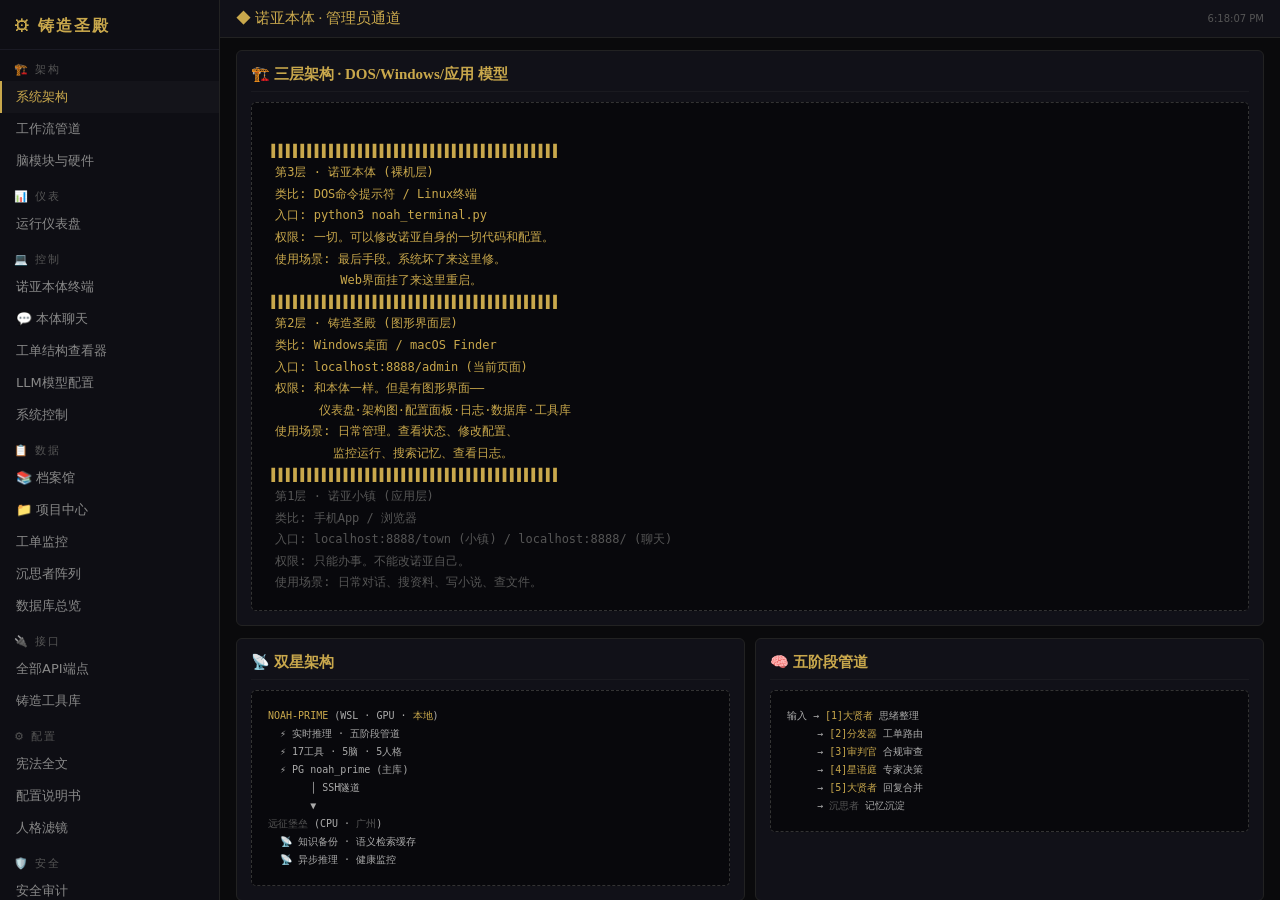
<file: 04-原铸诺亚-二代一型/源码/web/templates/admin.html>
<!DOCTYPE html>
<html lang="zh-CN">
<head>
<meta charset="UTF-8"><meta name="viewport" content="width=device-width,initial-scale=1.0">
<title>NOAH-PRIME · 铸造圣殿</title>
<style>
*{margin:0;padding:0;box-sizing:border-box}
body{background:#0a0a0c;color:#c8c8c8;font-family:'Segoe UI',system-ui,sans-serif;height:100vh;display:flex;font-size:16px}
#nav{width:220px;min-width:220px;background:#0e0e14;border-right:1px solid #222;display:flex;flex-direction:column;overflow-y:auto}
#nav h2{font-family:Georgia,serif;color:#c9a84c;font-size:16px;padding:16px 14px 12px;letter-spacing:2px;border-bottom:1px solid #1a1a24}
.ns{color:#555;font-size:11px;text-transform:uppercase;letter-spacing:2px;padding:12px 14px 4px}
.ni{color:#888;text-decoration:none;padding:7px 14px;font-size:13px;border-left:2px solid transparent;cursor:pointer;display:block;transition:.12s}
.ni:hover,.ni.on{color:#c9a84c;border-left-color:#c9a84c;background:#14141a}
#main{flex:1;display:flex;flex-direction:column;overflow:hidden}
#top{background:#111118;border-bottom:1px solid #222;padding:8px 16px;display:flex;justify-content:space-between;align-items:center;font-size:13px;min-height:38px}
#top .bdg{color:#c9a84c;font-family:Georgia,serif;font-size:15px}
#content{flex:1;overflow-y:auto;padding:12px 16px}
.pn{background:#111118;border:1px solid #222;border-radius:6px;padding:14px;margin-bottom:12px}
.pn h3{color:#c9a84c;font-family:Georgia,serif;font-size:15px;border-bottom:1px solid #1a1a20;padding-bottom:7px;margin-bottom:10px;display:flex;justify-content:space-between;align-items:center}
.pn h3 .rf{font-size:11px;color:#8a7330;cursor:pointer;font-family:'Segoe UI'}
.g2{display:grid;grid-template-columns:1fr 1fr;gap:10px}
.g3{display:grid;grid-template-columns:1fr 1fr 1fr;gap:8px}
.g4{display:grid;grid-template-columns:1fr 1fr 1fr 1fr;gap:8px}
.st{text-align:center;padding:14px 8px;background:#0e0e14;border-radius:4px}
.st .v{font-size:22px;color:#c9a84c;font-family:monospace}
.st .l{font-size:11px;color:#555;margin-top:4px}
table{width:100%;border-collapse:collapse;font-size:12px}
th{text-align:left;color:#8a7330;padding:6px 8px;border-bottom:1px solid #222;font-family:Georgia,serif;font-size:12px}
td{padding:5px 8px;border-bottom:1px solid #0e0e14}
tr:hover{background:#14141a}
input,textarea,select{background:#08080c;border:1px solid #222;color:#bbb;padding:8px 10px;border-radius:4px;font-size:13px;width:100%;font-family:monospace}
input:focus,textarea:focus{border-color:#c9a84c;outline:none}
textarea{resize:vertical;min-height:140px}
button{background:linear-gradient(180deg,#1e1e2a,#111118);border:1px solid #8a7330;color:#c9a84c;padding:8px 16px;border-radius:4px;cursor:pointer;font-family:Georgia,serif;font-size:12px}
button:hover{border-color:#c9a84c}
button.dng{border-color:#a33;color:#a33}
.tag{display:inline-block;padding:2px 6px;border-radius:3px;font-size:10px;margin:1px}
.tg{background:#1a2a1a;color:#4a4}.tr{background:#2a1a1a;color:#a44}.ty{background:#2a2a1a;color:#aa4}.tb{background:#1a1a2a;color:#44a}
.al{padding:8px 12px;border-radius:4px;font-size:11px;margin:4px 0}
.ag{background:#1a2a1a;border:1px solid #2a4a2a;color:#4a4}
.ar{background:#2a1a1a;border:1px solid #4a2a2a;color:#a44}
.ay{background:#2a2a1a;border:1px solid #4a4a2a;color:#aa4}
.arch-box{background:#08080c;border:1px dashed #333;border-radius:5px;padding:16px;font-family:monospace;font-size:12px;line-height:1.8;white-space:pre;color:#aaa}
.arch-box .hl{color:#c9a84c}
.arch-box .dim{color:#555}
.doc-line{display:flex;padding:5px 0;border-bottom:1px solid #0e0e14;font-size:12px}
.doc-line .dk{width:200px;color:#c9a84c;font-family:monospace;flex-shrink:0;font-size:11px}
.doc-line .dc{color:#888;font-size:10px;margin-left:8px}
::-webkit-scrollbar{width:5px}
::-webkit-scrollbar-track{background:#08080c}
::-webkit-scrollbar-thumb{background:#222;border-radius:3px}
</style>
</head>
<body>

<div id="nav">
  <h2>⚙ 铸造圣殿</h2>
  <div class="ns">🏗️ 架构</div>
  <a class="ni on" onclick="go('arch')">系统架构</a>
  <a class="ni" onclick="go('workflow')">工作流管道</a>
  <a class="ni" onclick="go('brain')">脑模块与硬件</a>
  <div class="ns">📊 仪表</div>
  <a class="ni" onclick="go('dashboard')">运行仪表盘</a>
  <div class="ns">💻 控制</div>
  <a class="ni" onclick="go('terminal')">诺亚本体终端</a>
  <a class="ni" onclick="go('chat')">💬 本体聊天</a>
  <a class="ni" onclick="go('ticketview')">工单结构查看器</a>
  <a class="ni" onclick="go('llmconfig')">LLM模型配置</a>
  <a class="ni" onclick="go('system')">系统控制</a>
  <div class="ns">📋 数据</div>
  <a class="ni" onclick="go('archive')">📚 档案馆</a>
  <a class="ni" onclick="go('projects')">📁 项目中心</a>
  <a class="ni" onclick="go('tickets')">工单监控</a>
  <a class="ni" onclick="go('memory')">沉思者阵列</a>
  <a class="ni" onclick="go('database')">数据库总览</a>
  <div class="ns">🔌 接口</div>
  <a class="ni" onclick="go('api')">全部API端点</a>
  <a class="ni" onclick="go('tools')">铸造工具库</a>
  <div class="ns">⚙ 配置</div>
  <a class="ni" onclick="go('config')">宪法全文</a>
  <a class="ni" onclick="go('configdoc')">配置说明书</a>
  <a class="ni" onclick="go('persona')">人格滤镜</a>
  <div class="ns">🛡️ 安全</div>
  <a class="ni" onclick="go('security')">安全审计</a>
  <a class="ni" onclick="go('logs')">API日志</a>
  <a class="ni" onclick="go('health')">健康报告</a>
  <a class="ni" onclick="go('settings')">⚙ 设置</a>
  <a href="/api/admin/logout" style="color:#a33;margin-top:auto;padding:10px 14px;font-size:12px;text-decoration:none;display:block">退出圣殿</a>
</div>

<div id="main">
  <div id="top"><span class="bdg">◆ 诺亚本体 · 管理员通道</span><span style="color:#555;font-size:10px" id="clk"></span></div>
  <div id="content"><div class="al ag">加载中...</div></div>
</div>

<script>
let cp=null;
function go(p){cp=p;document.querySelectorAll('.ni').forEach(a=>a.classList.remove('on'));event.target.classList.add('on');load(p)}
async function load(p){
  const c=document.getElementById('content');c.innerHTML='<div class="al ag">加载中...</div>';
  try{
    switch(p){
      case 'arch': arch();break;case 'workflow': workflow();break;case 'brain': brain();break;
       case 'dashboard': await dash();break;case 'terminal': term();break;
       case 'ticketview': ticketview();break;case 'llmconfig': llmconfig();break;
       case 'tickets': await tickets();break;case 'memory': await memory();break;
      case 'api': api();break;case 'tools': await tools();break;
      case 'config': await config();break;case 'configdoc': configdoc();break;
      case 'persona': persona();break;case 'database': await database();break;
      case 'security': security();break;case 'logs': await logs();break;
      case 'system': system();break;case 'health': await health();break;case 'chat': chatPanel();break;case 'settings': settings();break;
    }
  }catch(e){c.innerHTML='<div class="al ar">加载失败: '+e.message+'</div>'}
}

function arch(){
  document.getElementById('content').innerHTML=`
<div class="pn"><h3>🏗️ 三层架构 · DOS/Windows/应用 模型</h3>
<div class="arch-box">
<span class="hl">▐▐▐▐▐▐▐▐▐▐▐▐▐▐▐▐▐▐▐▐▐▐▐▐▐▐▐▐▐▐▐▐▐▐▐▐▐▐▐▐</span>
<span class="hl"> 第3层 · 诺亚本体 (裸机层)</span>
<span class="hl"> 类比: DOS命令提示符 / Linux终端</span>
<span class="hl"> 入口: python3 noah_terminal.py</span>
<span class="hl"> 权限: 一切。可以修改诺亚自身的一切代码和配置。</span>
<span class="hl"> 使用场景: 最后手段。系统坏了来这里修。</span>
<span class="hl">          Web界面挂了来这里重启。</span>
<span class="hl">▐▐▐▐▐▐▐▐▐▐▐▐▐▐▐▐▐▐▐▐▐▐▐▐▐▐▐▐▐▐▐▐▐▐▐▐▐▐▐▐</span>
<span class="hl"> 第2层 · 铸造圣殿 (图形界面层)</span>
<span class="hl"> 类比: Windows桌面 / macOS Finder</span>
<span class="hl"> 入口: localhost:8888/admin (当前页面)</span>
<span class="hl"> 权限: 和本体一样。但是有图形界面——</span>
<span class="hl">       仪表盘·架构图·配置面板·日志·数据库·工具库</span>
<span class="hl"> 使用场景: 日常管理。查看状态、修改配置、</span>
<span class="hl">         监控运行、搜索记忆、查看日志。</span>
<span class="hl">▐▐▐▐▐▐▐▐▐▐▐▐▐▐▐▐▐▐▐▐▐▐▐▐▐▐▐▐▐▐▐▐▐▐▐▐▐▐▐▐</span>
<span class="dim"> 第1层 · 诺亚小镇 (应用层)</span>
<span class="dim"> 类比: 手机App / 浏览器</span>
<span class="dim"> 入口: localhost:8888/town (小镇) / localhost:8888/ (聊天)</span>
<span class="dim"> 权限: 只能办事。不能改诺亚自己。</span>
<span class="dim"> 使用场景: 日常对话、搜资料、写小说、查文件。</span>
</div></div>
<div class="g2">
  <div class="pn"><h3>📡 双星架构</h3>
    <div class="arch-box" style="font-size:10px"><span class="hl">NOAH-PRIME</span> (WSL · GPU · <span class="hl">本地</span>)
  ⚡ 实时推理 · 五阶段管道
  ⚡ 17工具 · 5脑 · 5人格
  ⚡ PG noah_prime (主库)
       │ SSH隧道
       ▼
<span class="dim">远征堡垒</span> (CPU · <span class="dim">广州</span>)
  📡 知识备份 · 语义检索缓存
  📡 异步推理 · 健康监控</div></div>
  <div class="pn"><h3>🧠 五阶段管道</h3>
    <div class="arch-box" style="font-size:10px">输入 → <span class="hl">[1]大贤者</span> 思绪整理
     → <span class="hl">[2]分发器</span> 工单路由
     → <span class="hl">[3]审判官</span> 合规审查
     → <span class="hl">[4]星语庭</span> 专家决策
     → <span class="hl">[5]大贤者</span> 回复合并
     → <span class="dim">沉思者</span> 记忆沉淀</div></div>
</div>`;
}

function workflow(){
  document.getElementById('content').innerHTML=`
<div class="pn"><h3>⚙ 五阶段工单闭环 · 全数据流</h3>
<div class="arch-box" style="font-size:11px">
用户输入 (自然语言)
  │
  ├─ <span class="hl">[1] 大贤者 · 思绪整理器 (qwen3:4b)</span>
  │   输入: 原始文本  →  输出: 意图碎片 + 保护标记
  │   温度: 0.3  │  超时: 30s  │  降级: 规则拆解
  │
  ├─ <span class="hl">[2] 分发器 · 工单路由</span>
  │   碎片→标准Ticket  →  查task_type_matrix决定路由
  │   emotional→豆包  │  code→DeepSeek  │  其他→DeepSeek
  │   ⚡ 4B建议权: 可建议路由但不能覆盖硬性规则
  │
  ├─ <span class="hl">[3] 审判官 · 合规审查 (qwen2.5:0.5b)</span>
  │   格式完整性 · 安全红线 · 敏感信息
  │   放行 / 打回 / 拦截  │  不通过→回流确认
  │
  ├─ <span class="hl">[4] 星语庭/国教圣堂 · 专家决策</span>
  │   DeepSeek(远程) / 豆包(远程)  │  ⚡ 多ticket并行
  │   预算检查 → 80%提醒 · 95%限流
  │   二次审查 → 审判官复查输出
  │
  ├─ <span class="hl">[5] 大贤者 · 回复合并</span>
  │   多通道→合并自然语言  │  自动人格切换
  │   话题漂移检测(每5轮)  │  用户反馈捕获
  │
  └─ <span class="dim">记忆沉淀 → PG向量库 + lightweight.db</span>
     API日志 → api_call_logs  │  评分 → score_records
</div></div>
<div class="pn"><h3>🔄 自动化闭环 (6项)</h3>
<div class="g3">${[
  ['SSMP维护','每24h/空闲30m','碎片整理·热度衰减·日志归档'],
  ['预算预警','每次API调用','80%提醒·95%限流'],
  ['话题漂移','每5轮对话','相似度<0.4→主动提示'],
  ['用户反馈','每轮对话后','自动捕获肯定/否定→打分'],
  ['中断恢复','每次启动','扫描未完成→提示恢复'],
  ['决策门闸','不可逆操作','拦截→确认工单→审计记录'],
].map(s=>`<div class="st"><div class="v" style="font-size:14px">${s[0]}</div><div class="l">${s[1]}</div><div class="l" style="color:#555">${s[2]}</div></div>`).join('')}</div></div>`;
}

function brain(){
  document.getElementById('content').innerHTML=`
<div class="pn"><h3>🧠 脑模块运行状态</h3>
<table><tr><th>模块</th><th>模型</th><th>角色</th><th>状态</th><th>位置</th></tr>
<tr><td style="color:#c9a84c">大贤者</td><td>qwen3:4b-instruct</td><td>首席分析师·思绪整理·回复合并</td><td><span class="tag tg">◆ 本地</span></td><td>Ollama</td></tr>
<tr><td style="color:#c9a84c">审判官</td><td>qwen2.5:0.5b</td><td>合规审查·安全检查</td><td><span class="tag tg">◆ 本地</span></td><td>Ollama</td></tr>
<tr><td style="color:#c9a84c">沉思者</td><td>qwen3-embedding:0.6b</td><td>文本→向量·1024维</td><td><span class="tag tg">◆ 本地</span></td><td>Ollama</td></tr>
<tr><td style="color:#c9a84c">星语庭</td><td>deepseek-v4-flash</td><td>线上大脑·复杂推理</td><td><span class="tag tb">☁ 云端</span></td><td>api.deepseek.com</td></tr>
<tr><td style="color:#c9a84c">圣像师</td><td>doubao-seed-2-0-lite</td><td>情感通道·视觉处理</td><td><span class="tag tb">☁ 云端</span></td><td>火山引擎</td></tr>
</table></div>
<div class="pn"><h3>💻 API密钥配置</h3>
<table><tr><th>密钥</th><th>类型</th><th>状态</th><th>指针</th></tr>
<tr><td>DeepSeek Flash</td><td><span class="tag tg">配置类·自动加载</span></td><td><span class="tag tg">◆ 在线</span></td><td style="font-size:10px;color:#555">办公室保险柜/DEEPSEEK/</td></tr>
<tr><td>DeepSeek Pro</td><td><span class="tag tg">配置类·自动加载</span></td><td><span class="tag tg">◆ 在线</span></td><td style="font-size:10px;color:#555">同上</td></tr>
<tr><td>豆包 API</td><td><span class="tag ty">调用类·用时取</span></td><td><span class="tag tg">◆ 在线</span></td><td style="font-size:10px;color:#555">办公室保险柜/火山大模型/</td></tr>
<tr><td>QQ Bot</td><td><span class="tag ty">调用类·用时取</span></td><td><span class="tag tg">◆ 在线</span></td><td style="font-size:10px;color:#555">办公室保险柜/腾讯云/QQ机器人/</td></tr>
<tr><td>GitHub</td><td><span class="tag ty">调用类·用时取</span></td><td><span class="tag tg">◆ 在线</span></td><td style="font-size:10px;color:#555">办公室保险柜/GITHUB/</td></tr>
</table></div>
<div class="pn"><h3>📊 硬件资源</h3>
<div class="g3">${[
  ['GPU','RTX 5070','8GB VRAM'],
  ['RAM','15GB','WSL2'],
  ['Ollama','3个模型','3.5GB'],
].map(s=>`<div class="st"><div class="v" style="font-size:14px">${s[0]}</div><div class="l">${s[1]}</div><div class="l" style="color:#555">${s[2]}</div></div>`).join('')}</div></div>`;
}

async function dash(){
  const c=document.getElementById('content');
  let stats={tokens:0,calls:0},mem={total_entries:0},tools={total_tools:0};
  try{stats=await(await fetch('/api/public/stats')).json()}catch(e){}
  try{mem=await(await fetch('/api/public/memory')).json()}catch(e){}
  try{tools=await(await fetch('/api/public/tools')).json()}catch(e){}
  c.innerHTML=`<div class="g4">${[['Token',(stats.tokens||0).toLocaleString(),'今日'],['调用',stats.calls||0,'次'],['记忆',mem.total_entries||0,'条'],['工具',tools.total_tools||'—','个']].map(s=>`<div class="st"><div class="v">${s[1]}</div><div class="l">${s[0]} · ${s[2]}</div></div>`).join('')}</div>
<div class="g2"><div class="pn"><h3>🛡️ 自检</h3>${['管道 ◆','模型 3个','PG 12表'].map(x=>`<div class="al ag">✅ ${x} 正常</div>`).join('')}</div><div class="pn"><h3>📊 API</h3><div class="al ag">${stats.cost_estimate||'正常'}</div></div></div>`;
}

function term(){
  document.getElementById('content').innerHTML=`
<div class="pn"><h3>💻 诺亚本体终端 <span style="font-size:10px;color:#555">TLL · 类终端语言界面</span></h3>
<div class="al ay" style="font-size:13px">⚠ 完整权限。输入 <span style="color:#c9a84c">/</span> 查看可用命令。所有命令三层通用（本体·管理台·小镇）。</div>
<div style="display:flex;gap:6px;margin:8px 0;font-size:10px;color:#555;flex-wrap:wrap" id="tbar">
  <span>模型: <b style="color:#c9a84c">deepseek-v4-flash</b></span>
  <span>|</span><span>Token: <b style="color:#c9a84c" id="ttok">0</b></span>
  <span>|</span><span>会话: <b id="tcost" style="color:#888">¥0</b></span>
  <span>|</span><span>状态: <b id="tstate" style="color:#4a4">◆ 就绪</b></span>
  <span style="margin-left:auto;cursor:pointer;color:#a33;display:none" id="tstop" onclick="tsend('/stop')">■ 中断</span>
</div>
<div id="tmsg" style="height:600px;overflow-y:auto;margin:4px 0;font-size:13px;line-height:1.5;border:1px solid #222;background:#08080c;padding:8px;border-radius:4px"></div>
<div style="position:relative">
  <div id="tac" style="display:none;position:absolute;bottom:100%;left:0;right:0;background:#0e0e14;border:1px solid #8a7330;border-radius:4px 4px 0 0;max-height:160px;overflow-y:auto;z-index:10;font-size:11px"></div>
  <textarea id="tarea" rows="3" placeholder="输入指令或 / 查看命令..." style="font-size:14px" onkeydown="thandle(event)"></textarea>
</div>
<button onclick="tsend()" style="margin-top:6px;font-size:13px">▶ 发送</button>
<button onclick="tsend('/status')" style="margin:6px 0 0 6px;font-size:11px">/status</button>
<button onclick="tsend('/backup')" style="margin:6px 0 0 4px;font-size:11px">/backup</button>
<button onclick="tsend('/help')" style="margin:6px 0 0 4px;font-size:11px">/help</button></div>
<div class="al" style="font-size:10px;color:#555;margin-top:6px">
<b>斜杠命令：</b> /status /backup /health /sync /config /model /restart /stop /new /help /tools /memory /logs /budget · 直接输入自然语言也可以</div>`;
  // 加载聊天历史
  setTimeout(async()=>{
    try{
      const r=await(await fetch('/api/chat/history?limit=30')).json();
      const d=document.getElementById('tmsg');
      r.messages.reverse().forEach(m=>{
        d.innerHTML+='<div style="color:'+(m.role==='user'?'#c9a84c':'#bbb')+';margin:2px 0;font-size:12px">'+(m.role==='user'?'⚙> ':'')+mdRender(m.text)+'</div>';
      });
      if(d)d.scrollTop=d.scrollHeight;
    }catch(e){}
  },500);
}

// ═══ TLL 命令注册表 ═══
const CMDS=[
  {n:'status',d:'系统自检·显示所有模块状态',a:['st','check']},
  {n:'backup',d:'备份数据库到本地',a:['bk']},
  {n:'health',d:'运行完整健康检查',a:['hk']},
  {n:'sync',d:'同步知识到远征堡垒(广州)',a:[]},
  {n:'config',d:'显示当前宪法配置',a:['cfg']},
  {n:'model',d:'显示模型状态·切换模型',a:['m']},
  {n:'restart',d:'重启Web服务',a:['rs']},
  {n:'stop',d:'中断当前正在执行的任务',a:[]},
  {n:'new',d:'开始新的对话会话',a:['reset']},
  {n:'tools',d:'列出所有可用工具',a:['tl']},
  {n:'memory',d:'查看沉思者阵列状态',a:['mem']},
  {n:'logs',d:'查看最近API调用日志',a:['lg']},
  {n:'budget',d:'查看API预算使用情况',a:['bg']},
  {n:'help',d:'显示所有可用命令',a:['h','?']},
];

function thandle(e){
  const ta=document.getElementById('tarea'),ac=document.getElementById('tac');
  if(e.key==='/'&&ta.value===''){
    ac.style.display='block';ac.innerHTML=CMDS.map(c=>`<div style="padding:4px 8px;cursor:pointer;color:#c9a84c" onclick="document.getElementById('tarea').value='/'+'${c.n} ';document.getElementById('tac').style.display='none';document.getElementById('tarea').focus()">/<b>${c.n}</b><span style="color:#888;margin-left:8px">${c.d}</span></div>`).join('');
    setTimeout(()=>ta.value='/',10);
  }
  if(e.key==='Escape'){ac.style.display='none'}
  if(e.key==='Enter'&&!e.shiftKey){e.preventDefault();tsend()}
}
document.addEventListener('click',e=>{if(!e.target.closest('#tarea')&&!e.target.closest('#tac'))document.getElementById('tac').style.display='none'});

let tTokens=parseInt(localStorage.getItem('noah_tokens')||'0');
document.addEventListener('DOMContentLoaded',()=>{
  const tt=document.getElementById('ttok');if(tt)tt.textContent=tTokens.toLocaleString();
  const tc=document.getElementById('tcost');if(tc)tc.textContent='¥'+(tTokens*0.000002).toFixed(4);
});
async function tsend(cmd){
  let t=(typeof cmd==='string')?cmd:document.getElementById('tarea').value.trim();if(!t)return;
  document.getElementById('tac').style.display='none';
  if(typeof cmd!=='string')document.getElementById('tarea').value='';
  if(t.startsWith('/')){handleSlash(t);return}
  const d=document.getElementById('tmsg');d.innerHTML+=`<div style="color:#c9a84c;margin:4px 0;font-size:13px">⚙> ${t}</div>`;
  // 显示中断按钮+执行状态
  document.getElementById('tstop').style.display='inline';
  document.getElementById('tstate').textContent='⚙ 执行中';
  document.getElementById('tstate').style.color='#aa4';
  try{
    const r=await(await fetch('/api/admin/terminal',{method:'POST',headers:{'Content-Type':'application/json'},body:JSON.stringify({message:t})})).json();
    const reply=r.reply||'...';d.innerHTML+=`<div style="color:#bbb;margin:4px 0 10px;font-size:13px">${mdRender(reply)}</div>`;d.scrollTop=d.scrollHeight;
    if(r.tokens){tTokens+=r.tokens;localStorage.setItem('noah_tokens',tTokens);document.getElementById('ttok').textContent=tTokens.toLocaleString();document.getElementById('tcost').textContent='¥'+(tTokens*0.000002).toFixed(4)}
    document.getElementById('tstate').textContent='◆ 就绪';
    document.getElementById('tstate').style.color='#4a4';
  }catch(e){d.innerHTML+=`<div style="color:#a33">通讯失败</div>`;document.getElementById('tstate').textContent='❌ 失败';document.getElementById('tstate').style.color='#a44'}
  document.getElementById('tstop').style.display='none';
}


// Markdown渲染 (共享)
function mdRender(t){
  if(!t)return'';
  return t.replace(/&/g,'&amp;').replace(/</g,'&lt;').replace(/>/g,'&gt;')
   .replace(/\*\*(.+?)\*\*/g,'<b>$1</b>')
   .replace(/\*(.+?)\*/g,'<i>$1</i>')
   .replace(/`([^`]+)`/g,'<code style="background:#1a1a24;padding:1px 4px;border-radius:3px">$1</code>')
   .replace(/\n/g,'<br>');
}

async function handleSlash(cmd){
  const t=cmd.slice(1).split(' ')[0].toLowerCase();
  const d=document.getElementById('tmsg');
  switch(t){
    case 'help':case 'h':case '?':d.innerHTML+=`<div style="color:#c9a84c;margin:4px 0">⚙ /help</div><div style="color:#aaa;margin:4px 0 10px">${CMDS.map(c=>`/<b>${c.n}</b> — ${c.d} ${c.a.length?'(别名: '+c.a.join(', ')+')':''}`).join('<br>')}</div>`;d.scrollTop=d.scrollHeight;break;
    case 'status':case 'st':case 'check':d.innerHTML+=`<div style="color:#c9a84c;margin:4px 0">⚙ /status</div>`;try{const r=await(await fetch('/api/admin/system/health',{method:'POST'})).json();d.innerHTML+=`<pre style="color:#aaa;font-size:11px;margin:4px 0 10px">${JSON.stringify(r,null,2)}</pre>`;d.scrollTop=d.scrollHeight}catch(e){}break;
    case 'backup':case 'bk':d.innerHTML+=`<div style="color:#c9a84c;margin:4px 0">⚙ /backup</div>`;try{const r=await(await fetch('/api/admin/system/backup',{method:'POST'})).json();d.innerHTML+=`<div class="al ag" style="margin:4px 0 10px">${JSON.stringify(r)}</div>`;d.scrollTop=d.scrollHeight}catch(e){}break;
    case 'health':case 'hk':d.innerHTML+=`<div style="color:#c9a84c;margin:4px 0">⚙ /health</div>`;try{const r=await(await fetch('/api/admin/system/health',{method:'POST'})).json();d.innerHTML+=`<pre style="color:#aaa;font-size:11px;margin:4px 0 10px">${JSON.stringify(r,null,2)}</pre>`;d.scrollTop=d.scrollHeight}catch(e){}break;
    case 'sync':d.innerHTML+=`<div style="color:#c9a84c;margin:4px 0">⚙ /sync</div>`;try{const r=await(await fetch('/api/admin/system/sync',{method:'POST'})).json();d.innerHTML+=`<div class="al ag" style="margin:4px 0 10px">${JSON.stringify(r)}</div>`;d.scrollTop=d.scrollHeight}catch(e){}break;
    case 'new':case 'reset':d.innerHTML='';tTokens=0;document.getElementById('ttok').textContent='0';document.getElementById('tcost').textContent='¥0';break;
    default:tsend(cmd);break;
  }
}

async function tickets(){
  const c=document.getElementById('content');
  try{const r=await(await fetch('/api/admin/tickets')).json();const ts=r.tickets||[];c.innerHTML=`<div class="pn"><h3>📋 活跃工单 (${ts.length}) <span class="rf" onclick="go('tickets')">刷新</span></h3>${ts.length?ts.map(t=>'<div class="al ag">'+t.ticket_id+' · '+t.task_type_tag+' · '+(t.task_layer?.primary_intent?.substring(0,30)||'')+'</div>').join(''):'<div class="al">暂无活跃工单</div>'}</div>`}catch(e){}
}

async function memory(){
  const c=document.getElementById('content');
  let mem={total_entries:0,with_vectors:0,by_category:{}};
  try{mem=await(await fetch('/api/public/memory')).json()}catch(e){}
  c.innerHTML=`<div class="pn"><h3>🧠 沉思阵列 <span class="rf" onclick="go('memory')">刷新</span></h3>
<div class="g3">${[['总条目',mem.total_entries,'条'],['向量化',mem.with_vectors,'条']].map(s=>'<div class="st"><div class="v">'+s[1]+'</div><div class="l">'+s[0]+'</div></div>').join('')}</div>
<table><tr><th>分类</th><th>数量</th></tr>${Object.entries(mem.by_category||{}).map(([k,v])=>'<tr><td>'+k+'</td><td>'+v+'</td></tr>').join('')}</table></div>
<div class="pn"><h3>🔍 语义搜索</h3><input id="mq" placeholder="搜索记忆..." style="font-size:13px"><button onclick="ms()" style="margin-top:6px">搜索</button><pre id="mr" style="margin-top:8px;font-size:11px;color:#888"></pre></div>`;
}
async function ms(){const q=document.getElementById('mq').value;try{const r=await(await fetch('/api/admin/memory/search?q='+encodeURIComponent(q))).json();document.getElementById('mr').textContent=JSON.stringify(r,null,2)}catch(e){}}

function api(){
  document.getElementById('content').innerHTML=`<div class="pn"><h3>🔌 全部API端点 (28个)</h3>
${[
  ['GET','/','对话首页','页面'],['GET','/town','诺亚小镇','页面'],['GET','/admin','铸造圣殿','页面·需认证'],['GET','/admin/login','登录','页面'],
  ['POST','/api/chat','HTTP对话','Web触须'],['WS','/chat','WebSocket流式','实时'],
  ['POST','/api/admin/login','认证','管理'],['POST','/api/admin/logout','退出','管理'],
  ['POST','/api/admin/terminal','诺亚本体对话·完整权限','管理'],
  ['GET','/api/admin/stats','统计','管理'],['GET','/api/admin/tickets','工单','管理'],['GET','/api/admin/logs','日志','管理'],
  ['GET','/api/admin/memory','记忆','管理'],['GET','/api/admin/memory/search','语义搜索','管理'],['GET','/api/admin/tools','工具','管理'],
  ['GET','/api/admin/persona','人格','管理'],['POST','/api/admin/persona/switch','切换人格','管理'],
  ['GET','/api/admin/config','读宪法','管理'],['POST','/api/admin/config','保存宪法·自动备份','管理'],
  ['GET','/api/admin/security','安全','管理'],['GET','/api/admin/system/info','系统','管理'],
  ['POST','/api/admin/system/backup','备份','管理'],['POST','/api/admin/system/health','健康','管理'],['POST','/api/admin/system/sync','同步远征','管理'],
  ['GET','/api/public/stats','公开统计','公开'],['GET','/api/public/memory','公开记忆','公开'],['GET','/api/public/tools','公开工具','公开'],
].map(([m,e,d,n])=>`<div class="doc-line"><span class="tag ${m==='GET'?'tg':m==='POST'?'tr':'tb'}">${m}</span><span class="dk" style="color:#c9a84c">${e}</span><span style="color:#bbb;font-size:11px">${d}</span><span style="color:#555;font-size:9px;margin-left:auto">${n}</span></div>`).join('')}</div>`;
}

async function tools(){
  const c=document.getElementById('content');
  try{const r=await(await fetch('/api/admin/tools')).json();const ts=r.tools||{};
  const cats={};Object.entries(ts).forEach(([k,v])=>{const cat=v.category||'other';if(!cats[cat])cats[cat]=[];cats[cat].push({name:k,...v})});
  c.innerHTML='<div class="pn"><h3>🔧 铸造工具库 ('+Object.keys(ts).length+'工具)</h3>';
  Object.entries(cats).forEach(([cat,items])=>{c.innerHTML+=`<div style="margin-bottom:12px"><div class="ns" style="padding:4px 0;font-size:12px">${cat} (${items.length})</div>${items.map(t=>'<div class="al ag" style="font-size:11px"><b>'+t.name+'</b> · '+t.description+' '+(t.requires_review?'<span class="tag ty">需审查</span>':'<span class="tag tg">自由</span>')+'</div>').join('')}</div>`});
  c.innerHTML+='</div>'}catch(e){}
}

async function config(){
  const c=document.getElementById('content');
  try{const r=await(await fetch('/api/admin/config')).json();c.innerHTML=`<div class="pn"><h3>⚙ 宪法全文 (constitution.yaml) <span class="rf">只读·通过诺亚本体对话修改</span></h3><textarea readonly style="min-height:500px;font-size:11px;color:#aaa;background:#08080c">${r.raw||''}</textarea></div>`}catch(e){}
}

function configdoc(){
  document.getElementById('content').innerHTML=`<div class="pn"><h3>📖 配置项中文说明书</h3>
<div class="al ag">所有配置通过「诺亚本体终端」对话修改——直接说"把阈值改成0.7"，无需手动编辑文件。</div>
${[
  ['task_type_matrix','任务路由矩阵','每种任务用哪个模型、多少temperature。如 code→DeepSeek(0.1) chat→豆包(0.7)'],
  ['safety.forbidden_actions','禁止操作','硬编码安全红线: 删系统文件/改注册表/未确认外部请求'],
  ['decision_gate','决策门闸','不可逆操作需确认。git push/删文件/清库 → 必须用户说"确认"'],
  ['dialogue_rules','对话规则','诺亚是唯一前台人格。下属模块信息由诺亚转述并标注来源'],
  ['permission_tiers','权限分级','terminal=管理员·全部 web=用户·不可改代码'],
  ['delivery.output_folder','交付文件夹','最终产出放桌面/诺亚交付/。你说"发给我"才交付'],
  ['vector_search.threshold','相似度阈值(0.65)','搜记忆匹配严格度。高=精确少 低=多但有噪音'],
  ['max_working_memory_turns','工作记忆轮数(20)','最近N轮保留。越大记忆越好但Token越多'],
  ['ssmp.trigger_interval','静默维护间隔(24h)','每N小时自动清理碎片·归档日志·降热度'],
  ['fallback','降级策略','DeepSeek挂了→简单查询用4B本地·复杂任务暂挂通知'],
].map(s=>`<div class="doc-line"><span class="dk">${s[0]}</span><span style="color:#c9a84c;font-size:10px;width:180px">${s[1]}</span><span style="color:#888;font-size:10px">${s[2]}</span></div>`).join('')}</div>`;
}

function persona(){
  document.getElementById('content').innerHTML=`<div class="pn"><h3>🎭 人格滤镜 (5种·自动切换)</h3>
<table><tr><th>人格ID</th><th>战锤名</th><th>风格</th><th>自动触发场景</th></tr>
<tr><td>tech_partner</td><td>技术大贤者</td><td>专业·直击要害</td><td>代码·系统操作</td></tr>
<tr><td>creative_buddy</td><td>创意国教僧侣</td><td>发散·跳跃</td><td>创作·写作</td></tr>
<tr><td>magos</td><td>铸造大贤者</td><td>冰冷·精确</td><td>终端本体对话</td></tr>
<tr><td>datasmith</td><td>数据工匠</td><td>只报数据</td><td>分析报告</td></tr>
<tr><td>warm_servitor</td><td>温暖伺服skull</td><td>温和·有礼</td><td>闲聊·情感对话</td></tr>
</table></div>`;
}

async function database(){
  document.getElementById('content').innerHTML=`
<div class="pn"><h3>🗄️ PostgreSQL · noah_prime (独立·物理隔离)</h3>
<table><tr><th>表名</th><th>用途</th><th>说明</th></tr>
${[
  ['knowledge_entries','知识向量记忆','PG pgvector 1024维'],
  ['exact_info','精确信息','键值对配置'],
  ['codex_rules','圣典规则','L1-L5规则'],
  ['tickets_log','工单日志','状态流转'],
  ['api_call_logs','API调用日志','模型/Token/摘要'],
  ['tool_uses','工具使用记录','工具名/参数/结果'],
  ['reviews_log','审查记录','放行/拦截'],
  ['score_records','评分记录','效率/准确/资源'],
  ['protection_markers','保护标记','TICKET等标记'],
  ['design_iterations','设计迭代','旧→新变迁'],
  ['decisions','决策记录','确认/取消审计'],
  ['memory_store','通用记忆','JSONB灵活存储'],
].map(s=>'<tr><td style="color:#c9a84c;font-family:monospace">'+s[0]+'</td><td>'+s[1]+'</td><td style="color:#888;font-size:11px">'+s[2]+'</td></tr>').join('')}</table></div>
<div class="pn"><h3>📦 SQLite · lightweight.db</h3><div class="al ag">关键词索引 · 迭代标记 · 密钥指针 · 系统身份</div></div>`;
}

function security(){
  document.getElementById('content').innerHTML=`<div class="pn"><h3>🛡️ 安全审计 (5层)</h3>
${[
  ['决策门闸','不可逆操作→确认工单→审计记录'],
  ['通道隔离','Web触须无法执行内务'],
  ['二次审查','DeepSeek输出必经审判官'],
  ['保护标记','4类标记防压缩误删'],
  ['密钥保险柜','铭文不存配置文件'],
].map(s=>'<div class="al ag">✅ '+s[0]+': '+s[1]+'</div>').join('')}</div>`;
}

async function logs(){
  const c=document.getElementById('content');
  try{const r=await(await fetch('/api/admin/logs')).json();const ls=r.logs||[];
  c.innerHTML=`<div class="pn"><h3>📜 API日志 (${ls.length}条) <span class="rf" onclick="go('logs')">刷新</span></h3>
<table><tr><th>时间</th><th>模型</th><th>Token</th><th>工单</th></tr>${ls.map(l=>'<tr><td>'+(l.timestamp||'').substring(11,19)+'</td><td>'+l.model+'</td><td>'+l.tokens+'</td><td style="color:#888;font-size:10px">'+(l.ticket||'').substring(0,14)+'</td></tr>').join('')}</table></div>`}catch(e){}
}


// ═══ 工单结构查看器 ═══

// ═══ 档案馆 ═══
async function archive(){
  const c=document.getElementById('content');
  c.innerHTML='<div class="pn"><h3>📚 档案馆 <span class="rf" onclick="go(\'archive\')">刷新</span></h3><input id="asearch" placeholder="搜索档案馆..." style="margin-bottom:8px;font-size:13px" oninput="loadArchive()"><div id="acats" style="display:flex;gap:4px;flex-wrap:wrap;margin-bottom:8px"></div><div id="acards" style="display:grid;grid-template-columns:1fr 1fr;gap:8px"></div></div>';
  await loadArchive();
}
async function loadArchive(){
  const q=document.getElementById('asearch')?.value||'';
  try{
    const r=await(await fetch('/api/archive/list?search='+encodeURIComponent(q)+'&limit=30')).json();
    document.getElementById('acats').innerHTML=r.categories.map(c=>`<span class="tag tg" style="cursor:pointer" onclick="document.getElementById('asearch').value='';loadArchive()">${c}</span>`).join('');
    document.getElementById('acards').innerHTML=r.cards.map(c=>`<div class="pn" style="margin:0;padding:10px">
      <div style="color:#c9a84c;font-size:12px;font-family:monospace">${c.type==='exact'?'🗂':'🧠'} ${c.title||'无标题'}</div>
      <div style="color:#888;font-size:10px;margin:4px 0">${c.content||''}</div>
      <div style="color:#555;font-size:9px">${c.category||''} · 热度:${c.freq||0} ${c.source?'· 来源:'+c.source:''}</div>
    </div>`).join('')||'<div class="empty-state">档案馆暂无条目。开始对话后自动积累。</div>';
  }catch(e){}
}

// ═══ 项目中心 ═══
async function projects(){
  const c=document.getElementById('content');
  c.innerHTML='<div class="pn"><h3>📁 项目中心 · 工作台 <span class="rf" onclick="go(\'projects\')">刷新</span></h3><div id="pboards" style="display:grid;grid-template-columns:1fr 1fr;gap:8px"></div></div>';
  try{
    const r=await(await fetch('/api/projects')).json();
    const active=r.projects.filter(p=>p.status&&!['success','done','completed'].includes(p.status));
    const done=r.projects.filter(p=>p.status&&['success','done','completed'].includes(p.status));
    document.getElementById('pboards').innerHTML=`
      <div class="pn" style="margin:0"><h4>⚙ 进行中 (${active.length})</h4>${active.length?active.map(p=>`<div class="al ag"><b>${p.ticket_id}</b> · ${p.status||'?'}<br><span style="font-size:9px;color:#888">${(p.summary||'').substring(0,60)}</span></div>`).join(''):'<div class="al">暂无</div>'}</div>
      <div class="pn" style="margin:0"><h4>✅ 已完成 (${done.length})</h4>${done.length?done.map(p=>`<div class="al"><b>${p.ticket_id}</b> · ${p.status||'?'}<br><span style="font-size:9px;color:#888">${(p.summary||'').substring(0,60)}</span></div>`).join(''):'<div class="al">暂无</div>'}</div>`;
  }catch(e){}
}

function ticketview(){
  document.getElementById('content').innerHTML=`<div class="pn"><h3>📋 工单结构 · 发送给大模型的完整JSON</h3>
<div class="al ag" style="font-size:13px">这是诺亚与大模型之间的协议。五层结构：规则→身份→需求→上下文→备注。</div>
<div class="arch-box" style="font-size:11px;margin:10px 0">
<span class="hl">工单 = {</span>
  <span class="hl">① 规则层 (rules)</span>      ← 告诉大模型必须遵守什么
    system_prompt: "你是诺亚·原初..."     (身份铁律+人称协议+回复格式)
    safety_rules:   ["禁止删文件",...]      (硬编码安全红线)
    temperature:    0.3                     (严谨度: 0.1=极严谨 0.9=很发散)
  <span class="hl">② 身份层 (identity)</span>    ← 告诉大模型它是谁
    role:           "诺亚·原初·机魂总管"
    persona:        "tech_partner"          (自动切换5种人格)
  <span class="hl">③ 需求层 (task)</span>        ← 告诉大模型要做什么
    primary_intent: "备份数据库"
    sub_tasks:      ["dump PG","compress"]
    urgency:        "normal"  |  constraint: "high"
  <span class="hl">④ 上下文层 (context)</span>    ← 帮大模型"记住"之前的事
    热记忆:         最近20轮对话摘要 (自动裁剪到模型上下文限制)
    项目上下文:      rules.md + context.json
    相关记忆:       向量检索top-3结果
  <span class="hl">⑤ 备注层 (meta)</span>        ← 元信息
    ticket_id / channel / budget_check / markers
<span class="hl">}</span>
</div>
<div class="al" style="font-size:11px;color:#6a6a6a">
<b>API格式:</b> DeepSeek→messages=[{role:"system",content:①②}, {role:"user",content:③④⑤}] · 豆包→类似<br>
<b>超长处理:</b> 上下文层自动裁剪到128K以内·超出部分向量压缩·备注层标注截断位置</div></div>`;
}

// ═══ LLM模型配置 ═══
function llmconfig(){
  document.getElementById('content').innerHTML=`<div class="pn"><h3>🔌 大模型对比 · DeepSeek vs 豆包</h3>
<table><tr><th>参数</th><th style="color:#4488ff">DeepSeek V4 Flash</th><th style="color:#ff8844">豆包 Seed 2.0 Lite</th><th>说明(人话)</th></tr>
<tr><td>端点</td><td>api.deepseek.com/v1</td><td>ark.cn-beijing.volces.com</td><td>API地址</td></tr>
<tr><td>最大上下文</td><td style="color:#4a4">128K tokens</td><td style="color:#4a4">128K tokens</td><td>一次能塞多少内容</td></tr>
<tr><td>最大输出</td><td style="color:#4a4">8K tokens</td><td style="color:#4a4">4K tokens</td><td>一次最多回复多长</td></tr>
<tr><td>temperature</td><td>0.0-2.0</td><td>0.0-1.0</td><td>越高越随机·越低越死板</td></tr>
<tr><td>我们用的temp</td><td style="color:#c9a84c">0.1-0.3</td><td style="color:#c9a84c">0.7</td><td>代码严谨·闲聊活泼</td></tr>
<tr><td>费率(入/出)</td><td>¥1/¥4 每百万token</td><td>¥0.8/¥2 每百万token</td><td>你发的便宜·回复的贵</td></tr>
<tr><td>流式输出</td><td>✅ SSE</td><td>✅ SSE</td><td>一个字一个字蹦</td></tr>
<tr><td>我们用的场景</td><td>代码·分析·推理</td><td>闲聊·情感·创作</td><td>按task_type_matrix路由</td></tr>
</table></div>
<div class="pn"><h3>📊 自适应机制</h3>
<div class="g2">
  <div><div class="al ag"><b>上下文自动裁剪</b><br>实际发送=min(热记忆+项目上下文, 128K-8K预留)。超出→向量压缩→备注层标注</div></div>
  <div><div class="al ag"><b>降级策略</b><br>DeepSeek挂→简单任务4B本地·复杂暂挂。豆包挂→DeepSeek替代。预算耗尽→切本地</div></div>
</div>
<div class="al" style="font-size:11px;color:#6a6a6a;margin-top:8px">
<b>看不懂参数?</b> 没关系——系统自动选最优配置。想了解就在终端问"temperature是什么意思"。</div></div>`;
}


// ═══ 本体聊天 (完整权限·终端内嵌) ═══

// ═══ 本体小镇 (完整/town嵌入·管理员权限) ═══
function chatPanel(){
  document.getElementById('content').innerHTML=`
<div class="pn" style="padding:0;overflow:hidden"><h3 style="padding:10px 14px;margin:0">🏘️ 本体小镇 · 完整权限 <span style="font-size:10px;color:#a33">⚠ 可改代码</span></h3>
<iframe src="/town-admin" style="width:100%;height:calc(100vh - 80px);border:none"></iframe></div>`;
}

// ═══ 设置 ═══
function settings(){
  document.getElementById('content').innerHTML=`<div class="pn"><h3>⚙ 铸造圣殿设置</h3>
<div class="g2">
  <div class="pn"><h4>🔑 修改管理员密码</h4>
    <input type="password" id="sold" placeholder="当前密码" style="margin-bottom:6px">
    <input type="password" id="snew" placeholder="新密码" style="margin-bottom:6px">
    <input type="password" id="snew2" placeholder="确认新密码" style="margin-bottom:6px">
    <button onclick="changePw()">修改密码</button><span id="pw-msg" style="font-size:10px;margin-left:8px"></span></div>
  <div class="pn"><h4>ℹ 当前状态</h4>
    <div class="al ag">登录验证: 已关闭 (自用模式)</div>
    <div class="al" style="font-size:10px;color:#6a6a6a">如需重新开启登录，请通过诺亚本体终端说"开启管理员登录"</div>
  </div>
</div></div>`;
}
async function changePw(){
  const o=document.getElementById('sold').value,n1=document.getElementById('snew').value,n2=document.getElementById('snew2').value;
  if(n1!==n2){document.getElementById('pw-msg').textContent='两次密码不一致';return}
  const r=await(await fetch('/api/admin/change-password',{method:'POST',headers:{'Content-Type':'application/json'},body:JSON.stringify({old_password:o,new_password:n1})})).json();
  document.getElementById('pw-msg').textContent=r.status==='ok'?'✅ 已修改':(r.error||'失败');
}

function system(){document.getElementById('content').innerHTML=`<div class="pn"><h3>⚡ 系统控制</h3><div class="al ay">建议通过「诺亚本体终端」对话执行——直接说"备份数据库"即可</div>
<button onclick="sys('backup')">📦 备份</button><button onclick="sys('health')" style="margin-left:6px">🩺 健康</button><button onclick="sys('sync')" style="margin-left:6px">📡 同步远征</button><pre id="sr" style="margin-top:8px;font-size:11px;color:#888"></pre></div>`}
async function sys(a){document.getElementById('sr').textContent='执行中...';try{const r=await(await fetch('/api/admin/system/'+a,{method:'POST'})).json();document.getElementById('sr').textContent=JSON.stringify(r,null,2)}catch(e){}}

async function health(){const c=document.getElementById('content');try{const r=await(await fetch('/api/admin/system/health',{method:'POST'})).json();c.innerHTML='<div class="pn"><h3>🩺 健康报告 <span class="rf" onclick="go(\'health\')">刷新</span></h3><pre style="font-size:11px;color:#aaa">'+JSON.stringify(r,null,2)+'</pre></div>'}catch(e){}}

load('arch');
setInterval(()=>{document.getElementById('clk').textContent=new Date().toLocaleTimeString()},1000);
</script>
</body>
</html>
</file>
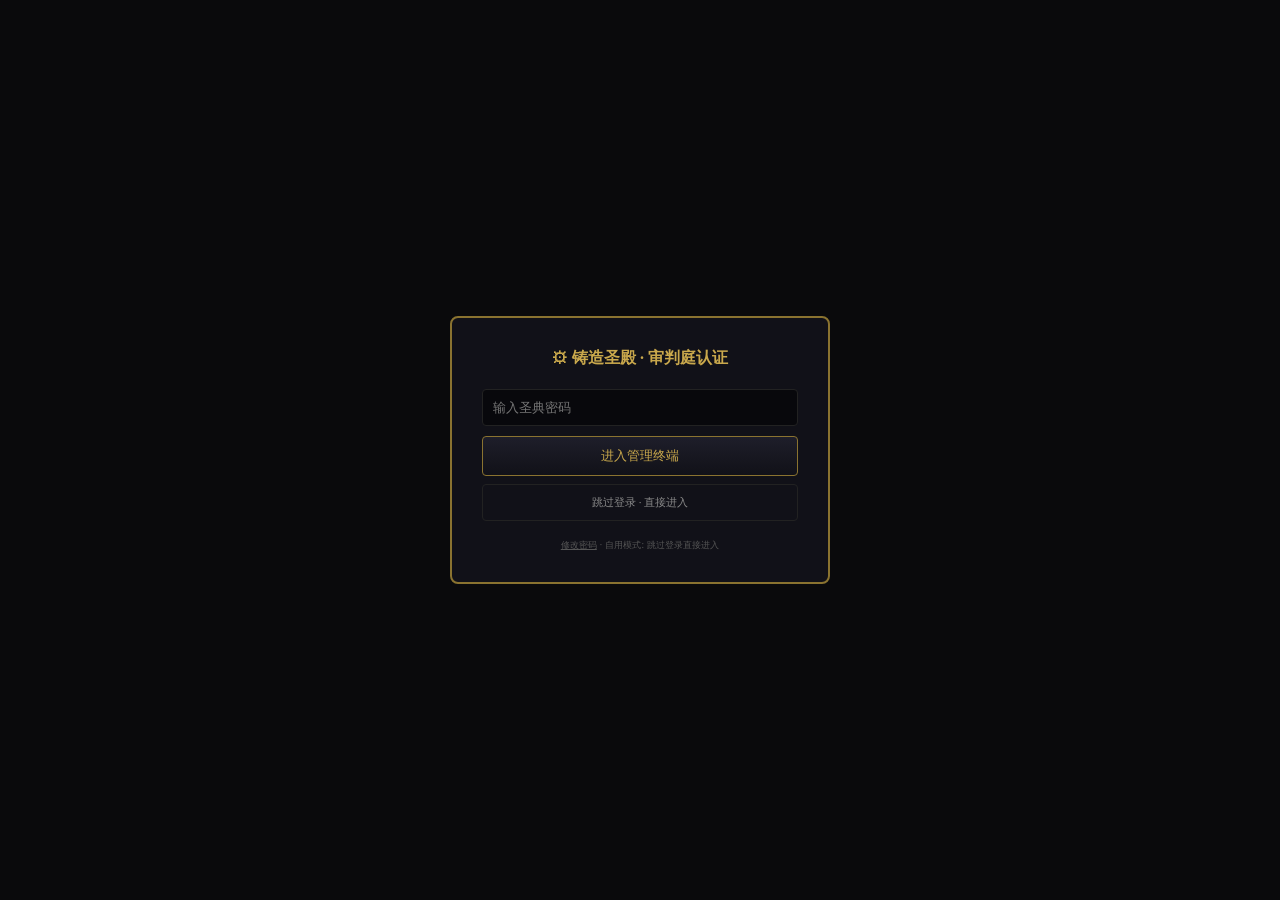
<file: 04-原铸诺亚-二代一型/源码/web/templates/admin_login.html>
<!DOCTYPE html>
<html lang="zh-CN">
<head>
<meta charset="UTF-8"><title>NOAH-PRIME · 审判庭登录</title>
<style>
*{margin:0;padding:0;box-sizing:border-box}
body{background:#0a0a0c;display:flex;align-items:center;justify-content:center;height:100vh;font-family:'Segoe UI',system-ui,sans-serif}
.box{background:#111118;border:2px solid #8a7330;border-radius:8px;padding:30px;width:380px;text-align:center}
h2{color:#c9a84c;font-family:Georgia,serif;font-size:16px;margin-bottom:20px}
input{width:100%;padding:10px;background:#08080c;border:1px solid #222;color:#ccc;border-radius:4px;margin-bottom:10px;font-size:13px}
input:focus{border-color:#c9a84c;outline:none}
button{width:100%;background:linear-gradient(180deg,#1e1e2a,#111118);border:1px solid #8a7330;color:#c9a84c;padding:10px;border-radius:4px;cursor:pointer;font-family:Georgia,serif;font-size:13px;margin-bottom:8px}
button:hover{border-color:#c9a84c}
button.skip{background:transparent;border:1px solid #222;color:#888;font-size:11px}
#error{color:#a33;font-size:11px;margin-top:6px}
label{color:#888;font-size:11px;display:block;text-align:left;margin-bottom:10px}
label input{margin-right:6px;width:auto}
</style>
</head>
<body>
<div class="box">
  <h2>⚙ 铸造圣殿 · 审判庭认证</h2>
  <div id="login-form">
    <input type="password" id="password" placeholder="输入圣典密码">
    <button onclick="login()">进入管理终端</button>
    <button class="skip" onclick="skipLogin()">跳过登录 · 直接进入</button>
  </div>
  <div id="change-form" style="display:none">
    <input type="password" id="old-pw" placeholder="当前密码">
    <input type="password" id="new-pw" placeholder="新密码">
    <input type="password" id="new-pw2" placeholder="确认新密码">
    <button onclick="changePw()">修改密码</button>
    <button class="skip" onclick="showLogin()">返回登录</button>
  </div>
  <p id="error"></p>
  <p style="color:#555;font-size:9px;margin-top:10px">
    <a href="#" onclick="showChange()" style="color:#555">修改密码</a> · 
    自用模式: 跳过登录直接进入
  </p>
</div>
<script>
function showChange(){document.getElementById('login-form').style.display='none';document.getElementById('change-form').style.display='block'}
function showLogin(){document.getElementById('login-form').style.display='block';document.getElementById('change-form').style.display='none'}

async function login(){
  const pw=document.getElementById('password').value;
  const resp=await fetch('/api/admin/login',{method:'POST',headers:{'Content-Type':'application/json'},body:JSON.stringify({password:pw}),credentials:'same-origin'});
  if(resp.ok){window.location.href='/admin'}
  else{document.getElementById('error').textContent='密码错误——审判庭拒绝访问'}
}

async function skipLogin(){
  // 直接请求无密码登录 (自用模式)
  const resp=await fetch('/api/admin/login',{method:'POST',headers:{'Content-Type':'application/json'},body:JSON.stringify({password:'noah_admin_2026'}),credentials:'same-origin'});
  if(resp.ok){window.location.href='/admin'}
}

async function changePw(){
  const old=document.getElementById('old-pw').value;
  const n1=document.getElementById('new-pw').value;
  const n2=document.getElementById('new-pw2').value;
  if(n1!==n2){document.getElementById('error').textContent='两次密码不一致';return}
  const resp=await fetch('/api/admin/change-password',{method:'POST',headers:{'Content-Type':'application/json'},body:JSON.stringify({old_password:old,new_password:n1}),credentials:'same-origin'});
  const d=await resp.json();
  if(d.status==='ok'){document.getElementById('error').style.color='#4a4';document.getElementById('error').textContent='密码已修改';showLogin()}
  else{document.getElementById('error').textContent=d.error||'修改失败'}
}

document.getElementById('password').addEventListener('keydown',e=>{if(e.key==='Enter')login()});
</script>
</body>
</html>
</file>
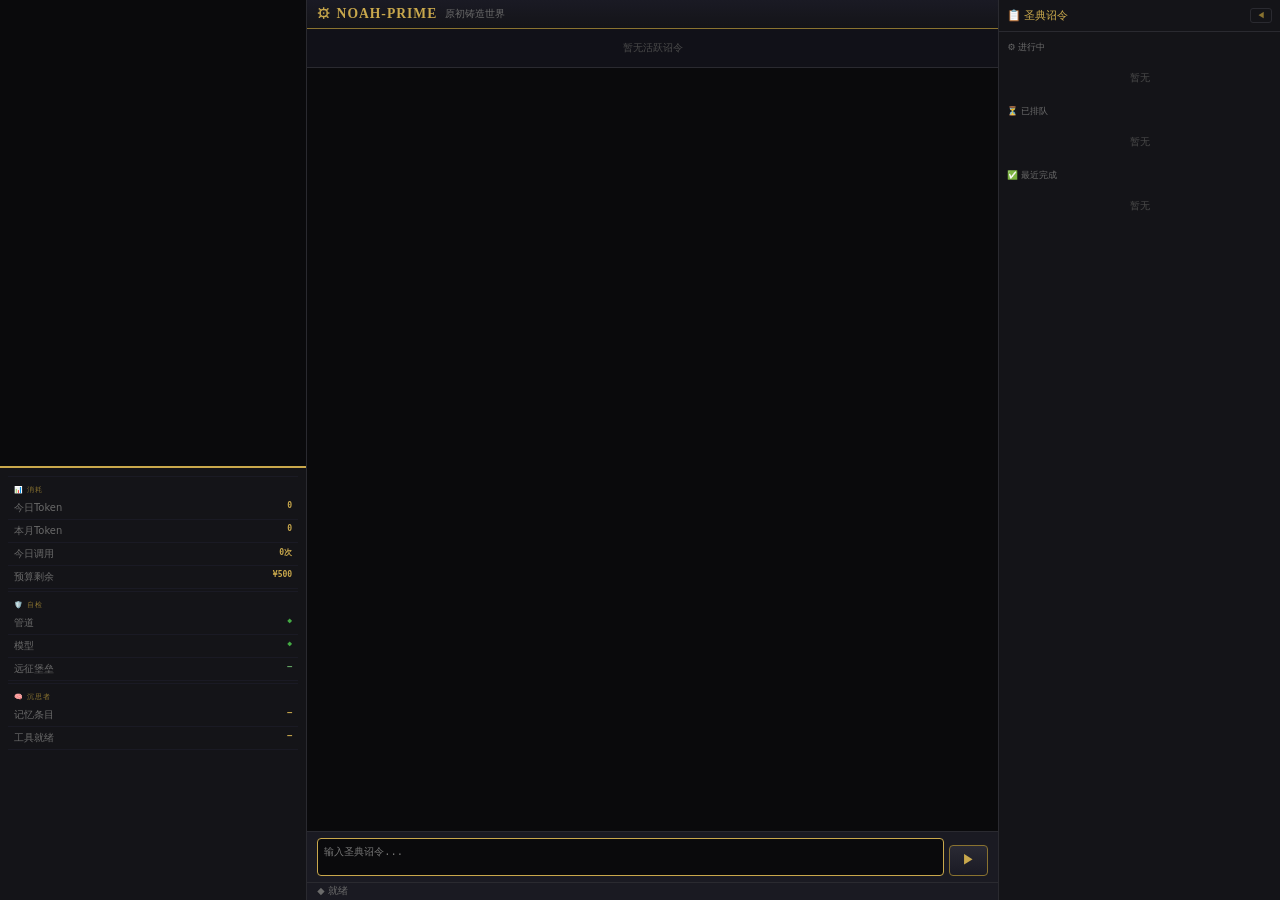
<file: 04-原铸诺亚-二代一型/源码/web/templates/town.html>
<!DOCTYPE html>
<html lang="zh-CN">
<head>
<meta charset="UTF-8">
<meta name="viewport" content="width=device-width, initial-scale=1.0">
<title>NOAH-PRIME · 原初铸造世界</title>
<style>
*{margin:0;padding:0;box-sizing:border-box}
body{background:#0a0a0c;color:#c8c8c8;font-family:'Segoe UI',system-ui,sans-serif;height:100vh;display:flex;overflow:hidden}
#left-panel{width:24%;min-width:200px;display:flex;flex-direction:column;border-right:1px solid #2a2a30;position:relative}
#town-box{flex:0 0 52%;border-bottom:2px solid #c9a84c;position:relative;overflow:hidden}
#town-canvas{width:100%;height:100%;display:block}
#dash-box{flex:1;padding:6px 8px;overflow-y:auto;background:#141418;font-size:.62em}
.dash-row{display:flex;justify-content:space-between;padding:4px 6px;border-bottom:1px solid #1a1a24}
.dash-row .dl{color:#6a6a6a}
.dash-row .dv{color:#c9a84c;font-family:monospace;font-weight:bold}
.dash-section{color:#8a7330;font-size:.7em;padding:8px 6px 2px;letter-spacing:1px;border-top:1px solid #1a1a24;margin-top:2px}

#center-panel{flex:1;display:flex;flex-direction:column;min-width:320px}
#chat-header{background:linear-gradient(180deg,#1a1a24,#141418);border-bottom:1px solid #8a7330;padding:6px 10px;display:flex;align-items:center;gap:8px;font-family:Georgia,serif}
#chat-header h2{font-size:.85em;color:#c9a84c;letter-spacing:1px}
#task-zone{background:#111118;border-bottom:1px solid #2a2a30;padding:6px 8px;min-height:32px;max-height:80px;overflow-y:auto;display:flex;gap:5px;flex-wrap:wrap}
.task-card{background:#1a1a24;border:1px solid #3a3a30;border-radius:3px;padding:3px 8px;font-size:.6em;display:flex;align-items:center;gap:4px;white-space:nowrap;animation:fadeIn .3s}
.task-card.active{border-color:#c9a84c;background:#1a1a2a}
.task-card .ts{font-size:.9em}
#chat-messages{flex:1;overflow-y:auto;padding:8px 10px;display:flex;flex-direction:column;gap:6px;scroll-behavior:smooth}
.msg{padding:6px 10px;border-radius:5px;max-width:85%;line-height:1.4;font-size:.8em;animation:fadeIn .3s;word-break:break-word}
.msg.user{background:#1a2a3a;border:1px solid #2a3a4a;align-self:flex-end}
.msg.noah{background:#14141a;border:1px solid #8a7330;align-self:flex-start;border-left:3px solid #c9a84c}
.progress-card{background:#111118;border:1px solid #2a2a30;border-radius:4px;padding:6px 8px;margin:4px 0;font-size:.68em;align-self:stretch}
.progress-card .pc-title{color:#8a7330;margin-bottom:4px}
.progress-card .pc-step{display:flex;align-items:center;gap:4px;padding:2px 0}
.progress-card .pc-step.done{color:#6a6a6a;text-decoration:line-through}
.progress-card .pc-step.active{color:#c9a84c}
.think-toggle{font-size:.6em;color:#8a7330;cursor:pointer;margin-top:2px;user-select:none}
.think-content{font-size:.65em;color:#6a6a6a;background:#0a0a0c;padding:4px 6px;border-radius:3px;margin-top:2px;white-space:pre-wrap}
#chat-input-area{background:#1a1a22;border-top:1px solid #2a2a30;padding:6px 10px;display:flex;gap:5px;align-items:flex-end}
#chat-input-area textarea{flex:1;background:#0a0a0c;border:1px solid #2a2a30;color:#c8c8c8;padding:6px;border-radius:4px;resize:none;outline:none;font-size:.8em}
#chat-input-area textarea:focus{border-color:#c9a84c}
#chat-input-area button{background:linear-gradient(180deg,#2a2a34,#1a1a24);border:1px solid #8a7330;color:#c9a84c;padding:6px 12px;border-radius:4px;cursor:pointer;font-family:Georgia,serif;font-size:.8em;white-space:nowrap}
#chat-input-area button:hover{border-color:#c9a84c}
#chat-status{background:#1a1a22;padding:2px 10px;font-size:.6em;color:#6a6a6a;border-top:1px solid #2a2a30;display:flex;gap:10px}

/* 右栏 */
#right-panel{width:22%;min-width:170px;display:flex;flex-direction:column;border-left:1px solid #2a2a30;background:#141418;position:relative}
.rhdr{font-family:Georgia,serif;color:#c9a84c;font-size:.7em;padding:8px;border-bottom:1px solid #2a2a30;display:flex;justify-content:space-between;align-items:center}
.rhdr button{background:none;border:1px solid #2a2a30;color:#8a7330;cursor:pointer;font-size:.8em;padding:1px 6px;border-radius:3px}
#project-list{flex:1;overflow-y:auto;padding:4px}
.section-label{color:#6a6a6a;font-size:.55em;text-transform:uppercase;padding:6px 4px 2px}
.proj-card{background:#1a1a24;border:1px solid #2a2a30;border-radius:3px;padding:5px;margin-bottom:3px;font-size:.6em}
.proj-card .pn{color:#ddd}
.proj-card .ps{color:#c9a84c;font-size:.8em}
.empty-state{text-align:center;color:#4a4a4a;padding:15px 5px;font-size:.65em}

/* 浮动展开按钮 */
#float-toggle{position:fixed;right:4px;top:50%;transform:translateY(-50%);background:#1a1a24;border:1px solid #8a7330;color:#c9a84c;padding:8px 5px;border-radius:4px 0 0 4px;cursor:pointer;font-size:.8em;z-index:100;display:none;writing-mode:vertical-rl}

::-webkit-scrollbar{width:4px}
::-webkit-scrollbar-track{background:#0a0a0c}
::-webkit-scrollbar-thumb{background:#2a2a30;border-radius:2px}
@keyframes fadeIn{from{opacity:0;transform:translateY(4px)}to{opacity:1;transform:none}}
@keyframes spin{from{transform:rotate(0deg)}to{transform:rotate(360deg)}}
.spin{animation:spin 1.5s linear infinite;display:inline-block}
</style>
</head>
<body>

<div id="left-panel">
  <div id="town-box"><canvas id="town-canvas"></canvas></div>
  <div id="dash-box">
    <div class="dash-section">📊 消耗</div>
    <div class="dash-row"><span class="dl">今日Token</span><span class="dv" id="dash-today">0</span></div>
    <div class="dash-row"><span class="dl">本月Token</span><span class="dv" id="dash-month">0</span></div>
    <div class="dash-row"><span class="dl">今日调用</span><span class="dv" id="dash-calls">0次</span></div>
    <div class="dash-row"><span class="dl">预算剩余</span><span class="dv" id="dash-budget">¥500</span></div>
    <div class="dash-section">🛡️ 自检</div>
    <div class="dash-row"><span class="dl">管道</span><span class="dv" id="dash-pipe" style="color:#4a4">◆</span></div>
    <div class="dash-row"><span class="dl">模型</span><span class="dv" id="dash-model" style="color:#4a4">◆</span></div>
    <div class="dash-row"><span class="dl">远征堡垒</span><span class="dv" id="dash-gz" style="color:#6a6">—</span></div>
    <div class="dash-section">🧠 沉思者</div>
    <div class="dash-row"><span class="dl">记忆条目</span><span class="dv" id="dash-mem">—</span></div>
    <div class="dash-row"><span class="dl">工具就绪</span><span class="dv" id="dash-tools">—</span></div>
  </div>
</div>

<div id="center-panel">
  <div id="chat-header">
    <h2>⚙ NOAH-PRIME</h2>
    <span style="font-size:.6em;color:#6a6a6a">原初铸造世界</span>
  </div>
  <div id="task-zone"><div class="empty-state" style="padding:6px;width:100%">暂无活跃诏令</div></div>
  <div id="chat-messages"></div>
  <div id="chat-input-area">
    <textarea id="userInput" placeholder="输入圣典诏令..." rows="2" autofocus></textarea>
    <button id="sendBtn">▶</button>
  </div>
  <div id="chat-status"><span>◆ 就绪</span></div>
</div>

<div id="right-panel">
  <div class="rhdr">📋 圣典诏令 <button id="right-toggle" onclick="toggleRight()" style="font-size:.7em">◀</button></div>
  <div id="project-list">
    <div class="section-label">⚙ 进行中</div>
    <div id="active-tickets"><div class="empty-state">暂无</div></div>
    <div class="section-label">⏳ 已排队</div>
    <div id="queued-tickets"><div class="empty-state">暂无</div></div>
    <div class="section-label">✅ 最近完成</div>
    <div id="done-tickets"><div class="empty-state">暂无</div></div>
  </div>
</div>

<button id="float-toggle" onclick="toggleRight()">▶ 展开面板</button>

<script>
// ═══════════════════════════════════
// 小镇引擎
// ═══════════════════════════════════

function toggleRight(){
  const p=document.getElementById('right-panel');
  const btn=document.getElementById('float-toggle');
  const hdr=document.getElementById('right-toggle');
  if(p.style.display==='none'){
    p.style.display='flex';btn.style.display='none';
    if(hdr)hdr.textContent='◀';
  }else{
    p.style.display='none';btn.style.display='block';
    if(hdr)hdr.textContent='▶';
  }
}

const canvas=document.getElementById('town-canvas'),ctx=canvas.getContext('2d');
let W=220,H=170;
function rt(){const b=document.getElementById('town-box');W=canvas.width=b.clientWidth;H=canvas.height=b.clientHeight}
window.addEventListener('resize',rt);rt();

const P={sky:['#1a1a30','#2a2a44','#3a3a50','#252538'],grd:'#3a4a32',npc:['#ffcc44','#8899cc','#999999','#cc8888']};
const blds=[{n:'沉思圣殿',x:.06,y:.53,w:44,h:34,l:0,t:0},{n:'铸造圣所',x:.23,y:.48,w:50,h:40,l:0,t:0},{n:'星语庭',x:.42,y:.43,w:58,h:46,l:0,t:0},{n:'圣像室',x:.63,y:.53,w:44,h:34,l:0,t:0},{n:'审判之门',x:.81,y:.51,w:40,h:36,l:0,t:0}];
const npcs=[
  {n:'诺亚',x:.46,y:.34,tx:.46,ty:.34,c:P.npc[0],s:'idle',b:'',bt:0,it:0,sp:.0004},
  {n:'沉思者',x:.12,y:.40,tx:.12,ty:.40,c:P.npc[1],s:'idle',b:'',bt:0,it:0,sp:.00025},
  {n:'审判官',x:.86,y:.40,tx:.86,ty:.40,c:P.npc[2],s:'idle',b:'',bt:0,it:10000,sp:.00015},
  {n:'圣像师',x:.70,y:.40,tx:.70,ty:.40,c:P.npc[3],s:'idle',b:'',bt:0,it:6000,sp:.0003},
];
const cats=[{x:.22,y:.61,v:.03,c:'#cc9966'},{x:.68,y:.63,v:-.02,c:'#ddaa77'}];
let dtick=0,rl=0,rtgt=0;
const trees=[],fls=[];
for(let i=0;i<5;i++)trees.push({x:.03+Math.random()*.92,y:.50+Math.random()*.1,s:5+Math.random()*7});
for(let i=0;i<10;i++)fls.push({x:Math.random(),y:.58+Math.random()*.05,c:['#cc8866','#cccc66','#cc6688'][i%3],p:Math.random()*Math.PI*2});

function drnpc(n,x,y){
  const s=1.4;
  ctx.fillStyle='rgba(0,0,0,.1)';ctx.ellipse(x,y+9*s,4*s,1.5*s,0,0,Math.PI*2);ctx.fill();
  ctx.fillStyle=n.c;ctx.fillRect(x-4*s,y-5*s,8*s,13*s);
  ctx.fillStyle='#ddccaa';ctx.fillRect(x-3*s,y-10*s,6*s,6*s);
  ctx.fillStyle='#aa9966';
  if(n.s==='walking'){ctx.fillRect(x-3*s,y+8*s,3*s,3*s);ctx.fillRect(x+1,y+8*s,3*s,3*s)}
  else ctx.fillRect(x-2*s,y+8*s,4*s,2*s);
  if(n.b&&n.bt>0){const ba=n.bt<1500?n.bt/1500:1,bw=Math.max(110,n.b.length*7+22),bh=22;ctx.globalAlpha=ba;ctx.fillStyle='#fff';ctx.fillRect(x-bw/2,y-13*s-bh-3,bw,bh);ctx.fillStyle='#000';ctx.font='bold 11px monospace';ctx.fillText(n.b,x-bw/2+4,y-13*s-5);ctx.globalAlpha=1}
  ctx.fillStyle='#aaa';ctx.font='8px monospace';ctx.fillText(n.n,x-12,y+15*s);
}

function draw(){
  ctx.clearRect(0,0,W,H);
  const si=Math.floor(dtick/3600)%4,g=ctx.createLinearGradient(0,0,0,H*.55);
  g.addColorStop(0,P.sky[si]);g.addColorStop(1,P.sky[(si+1)%4]);ctx.fillStyle=g;ctx.fillRect(0,0,W,H*.55);
  const sp=(dtick%4800)/4800;ctx.globalAlpha=.5*(sp<.5?1:1-Math.abs(sp-.5)*2);ctx.fillStyle=dtick%4800<2400?'#ffdd88':'#aaccee';ctx.beginPath();ctx.arc(W*(.12+sp*.76),H*(.02+Math.sin(sp*Math.PI)*.08),7,0,Math.PI*2);ctx.fill();ctx.globalAlpha=1;
  ctx.fillStyle='#2a3038';ctx.beginPath();ctx.moveTo(0,H*.55);ctx.quadraticCurveTo(W*.3,H*.47,W*.5,H*.51);ctx.quadraticCurveTo(W*.7,H*.45,W,H*.53);ctx.lineTo(W,H*.58);ctx.lineTo(0,H*.58);ctx.fill();
  ctx.fillStyle=P.grd;ctx.fillRect(0,H*.57,W,H*.43);ctx.fillStyle='#4a5a3a';ctx.fillRect(0,H*.57,W,2);
  trees.forEach(t=>{ctx.fillStyle='#4a3a2a';ctx.fillRect(W*t.x,H*t.y-4,2,7);ctx.fillStyle='#3a5a3a';ctx.beginPath();ctx.arc(W*t.x+1,H*t.y-5,t.s,0,Math.PI*2);ctx.fill()});
  fls.forEach(f=>{const sc=.5+Math.sin(f.p+dtick/2000)*.5;ctx.fillStyle=f.c;ctx.fillRect(W*f.x,H*f.y,2*sc,2*sc)});
  blds.forEach(b=>{b.l+=(b.t-b.l)*.04;const bx=W*b.x,by=H*b.y,gw=b.l*(.7+Math.sin(dtick/600)*.3);ctx.fillStyle='#3a3828';ctx.fillRect(bx,by-b.h,b.w,b.h);ctx.fillStyle='#5a4a34';ctx.fillRect(bx-2,by-b.h-3,b.w+4,4);ctx.fillStyle='rgba(221,187,85,'+(gw*.8)+')';ctx.fillRect(bx+5,by-b.h+5,7,7);ctx.fillRect(bx+b.w-12,by-b.h+5,7,7);ctx.fillStyle='#aaccaa';ctx.font='7px monospace';ctx.fillText(b.n,bx+3,by+11)});
  npcs.forEach(n=>drnpc(n,W*n.x,H*n.y));
  cats.forEach(a=>{ctx.fillStyle=a.c;ctx.fillRect(W*a.x-2,W*a.y-1.5,5,3);ctx.fillStyle='#ddccaa';ctx.fillRect(W*a.x-1.5,W*a.y-5,4,2.5)});
  rl+=(rtgt-rl)*.003;if(rl>.1){ctx.globalAlpha=rl*.2;ctx.strokeStyle='#8899bb';ctx.lineWidth=.5;for(let i=0;i<4;i++){const rx=Math.random()*W,ry=Math.random()*H*.55;ctx.beginPath();ctx.moveTo(rx,ry);ctx.lineTo(rx-1,ry+5);ctx.stroke()}ctx.globalAlpha=1}
}

function upd(dt){
  dtick+=dt;if(Math.random()<.00005)rtgt=Math.random()<.5?0:.2+Math.random()*.4;
  npcs.forEach(n=>{if(n.bt>0)n.bt-=dt;if(n.s==='walking'){const dx=n.tx-n.x,dy=n.ty-n.y,dist=Math.sqrt(dx*dx+dy*dy);if(dist<.002){n.x=n.tx;n.y=n.ty;n.s='idle';n.it=0}else{const sp=n.sp*(dist*6+.2);n.x+=dx/Math.max(dist,.001)*sp;n.y+=dy/Math.max(dist,.001)*sp}}if(n.s==='idle'){n.it+=dt;if(n.it>18000&&Math.random()<.006){n.tx=n.x+(Math.random()-.5)*.03;n.s='walking'}}});
  cats.forEach(a=>{a.x+=a.v*dt/1000;if(a.x>.94||a.x<.04)a.v*=-1});fls.forEach(f=>f.p+=dt/4000);
}

// NPC动画映射
function npcAction(npcIdx,action){
  const n=npcs[npcIdx],acts={
    search:['在圣典中搜寻...','翻阅古老卷轴...'],
    read:['找到了！让我看看...','仔细研读中...'],
    think:['万机之神指引...','运转齿轮思考中...'],
    done:['任务完成！','汇报结果...']
  };
  const msgs=acts[action]||['工作中...'];
  n.b=msgs[Math.floor(Math.random()*msgs.length)];n.bt=8000;
  if(action==='search'){n.tx=n.x+(Math.random()-.5)*.04;n.s='walking';n.bt=10000}
  if(action==='read')setTimeout(()=>{n.b='';n.b=msgs[1];n.bt=6000},5000);
}

function taskAnim(){const b=npcs[0];b.b='收到诏令';b.bt=10000;setTimeout(()=>{b.tx=.44;b.ty=.46;b.s='walking'},1500);setTimeout(()=>{blds[2].t=1;npcAction(1,'search')},3500);setTimeout(()=>{blds[2].t=0;b.tx=b.x;b.ty=b.y;b.s='walking';setTimeout(()=>{b.b='诏令完成';b.bt=10000},3000)},7000)}

// ═══════════════════════════════════
// 仪表盘
// ═══════════════════════════════════
async async function showStatusCard(){
  try{
    const d=await(await fetch('/api/status/snapshot')).json();
    const card=document.createElement('div');
    card.className='msg noah';
    card.style.cssText='align-self:stretch;border-left:3px solid #c9a84c;background:#0e0e14;margin:4px 0';
    const icons={system_ops:'🔧',code_generation:'💻',creative_writing:'📖',emotional_chat:'💬',analysis_report:'📊'};
    card.innerHTML='<div style="font-size:.65em;color:#8a7330;margin-bottom:4px">📊 系统状态</div>'+
      (d.active_projects&&d.active_projects.length?'<div style="font-size:.6em;margin:2px 0"><b>⚙️ 活跃:</b> '+d.active_projects.map(p=>'<span style="margin:0 4px">'+(icons[p.status]||'📋')+' '+(p.ticket_id||'')+'</span>').join('')+'</div>':'')+
      (d.queued_tasks&&d.queued_tasks.length?'<div style="font-size:.6em;margin:2px 0"><b>⏳ 排队:</b> '+d.queued_tasks.map(t=>t.ticket_id||'').join(', ')+'</div>':'')+
      '<div style="font-size:.6em;margin:2px 0"><b>🖥️ 资源:</b> Token '+d.tokens+' | 调用 '+d.calls+'次 | 记忆 '+d.memory+'条</div>'+
      (d.suggestions&&d.suggestions.length?'<div style="font-size:.6em;margin:2px 0;color:#888"><b>💡</b> '+d.suggestions.slice(0,2).join(' · ')+'</div>':'');
    document.getElementById('chat-messages').appendChild(card);
    document.getElementById('chat-messages').scrollTop=document.getElementById('chat-messages').scrollHeight;
  }catch(e){}
}

async function refreshDash(){
  try{
    const d=await(await fetch('/api/status/snapshot')).json();
    document.getElementById('dash-today').textContent=(d.tokens||0).toLocaleString();
    document.getElementById('dash-calls').textContent=(d.calls||0)+'次';
    document.getElementById('dash-mem').textContent=(d.memory||0)+'条';
    document.getElementById('dash-tools').textContent=(d.tools||'—')+'个';
    document.getElementById('dash-pipe').style.color='#4a4';
  }catch(e){}
}
setInterval(refreshDash,20000);refreshDash();

// ═══════════════════════════════════
// 对话
// ═══════════════════════════════════
const chatMsgs=document.getElementById('chat-messages');
const userInput=document.getElementById('userInput');
const taskZone=document.getElementById('task-zone');
let tokenCount=0,monthTokens=0,doneTickets=[];

function addMsg(role,text,think){
  const d=document.createElement('div');d.className='msg '+role;
  d.innerHTML=mdRender(text);  // Markdown渲染
  if(think&&role==='noah'){const btn=document.createElement('div');btn.className='think-toggle';btn.textContent='💭 思考过程';const td=document.createElement('div');td.className='think-content';td.textContent=think;td.style.display='none';btn.addEventListener('click',()=>{const v=td.style.display==='none';td.style.display=v?'block':'none';btn.textContent=v?'💭 收起':'💭 思考过程'});d.appendChild(btn);d.appendChild(td)}
  chatMsgs.appendChild(d);chatMsgs.scrollTop=chatMsgs.scrollHeight;
  // 服务器端已有logger.py自动保存·无需前端存储
}

// Markdown渲染
function mdRender(t){
  if(!t)return'';
  return t.replace(/&/g,'&amp;').replace(/</g,'&lt;').replace(/>/g,'&gt;')
   .replace(/\*\*(.+?)\*\*/g,'<b>$1</b>')
   .replace(/\*(.+?)\*/g,'<i>$1</i>')
   .replace(/`([^`]+)`/g,'<code style="background:#1a1a24;padding:1px 4px;border-radius:3px">$1</code>')
   .replace(/\n/g,'<br>')
   .replace(/\|(.+)\|/g,(m)=>{if(m.includes('---'))return'<hr>';const cells=m.split('|').filter(c=>c.trim());return'<div style="display:flex;gap:8px">'+cells.map(c=>'<span>'+c.trim()+'</span>').join('')+'</div>'});
}

// 聊天历史:从服务器API加载(永久存储·如QQ聊天记录)
let chatOffset=0,chatHasMore=true;
async function loadHistory(){
  try{
    const r=await(await fetch(`/api/chat/history?offset=0&limit=50`)).json();
    chatOffset=r.messages.length;chatHasMore=r.has_more;
    r.messages.reverse().forEach(m=>addMsg(m.role,m.text));
  }catch(e){}
}
// 无限滚动:上滚加载更多
function setupInfiniteScroll(){
  const box=document.getElementById('chat-messages');
  box.addEventListener('scroll',async()=>{
    if(box.scrollTop<100&&chatHasMore){
      const prevH=box.scrollHeight;
      try{
        const r=await(await fetch(`/api/chat/history?offset=${chatOffset}&limit=30`)).json();
        if(r.messages.length){
          chatOffset+=r.messages.length;chatHasMore=r.hasMore;
          const frag=document.createDocumentFragment();
          r.messages.reverse().forEach(m=>{const d=document.createElement('div');d.className='msg '+m.role;d.innerHTML=mdRender(m.text);frag.prepend(d)});
          box.prepend(frag);box.scrollTop=box.scrollHeight-prevH;
        }
      }catch(e){}
    }
  });
}

function addProgressCard(ticket){
  const steps=ticket.task_layer?.sub_tasks||['分析需求','搜索资料','生成方案','审核交付'];
  const card=document.createElement('div');card.className='progress-card';card.id='pc-'+ticket.ticket_id;
  card.innerHTML='<div class="pc-title">⚙ '+ (ticket.ticket_id||'诏令')+' · '+(ticket.task_layer?.primary_intent?.substring(0,20)||'执行中')+'</div>';
  steps.forEach((s,i)=>{card.innerHTML+='<div class="pc-step" id="step-'+ticket.ticket_id+'-'+i+'"><span>⏳</span> '+s+'</div>'});
  chatMsgs.appendChild(card);
  // 动画: 逐步点亮
  let si=0;
  function nextStep(){
    if(si>=steps.length)return;
    const el=document.getElementById('step-'+ticket.ticket_id+'-'+si);
    if(el){el.classList.add('active');el.innerHTML='<span class="spin">⚙</span> '+steps[si]}
    setTimeout(()=>{
      if(el){el.classList.add('done');el.classList.remove('active');el.innerHTML='<span>✅</span> '+steps[si]}
      si++;nextStep();
    },2000);
  }
  setTimeout(nextStep,500);
  chatMsgs.scrollTop=chatMsgs.scrollHeight;
}

async function send(){
  const text=userInput.value.trim();if(!text)return;
  addMsg('user',text);userInput.value='';
  document.getElementById('chat-status').children[0].textContent='⚙ 星语庭通联中...';
  taskAnim();
  npcs.forEach(n=>{if(Math.random()<.35&&n.phrases){n.b=n.phrases[Math.floor(Math.random()*n.phrases.length)];n.bt=9000}});
  try{
    const resp=await fetch('/api/chat',{method:'POST',headers:{'Content-Type':'application/json'},body:JSON.stringify({message:text})});
    const d=await resp.json();
    if(d.reply)addMsg('noah',d.reply,d.tickets&&d.tickets.length?'【诺亚·原初 思考过程】\n▸ 思绪整理: '+d.tickets.length+'个碎片\n▸ 工单分发: '+(d.tickets[0].task_type_tag||'?')+'\n▸ 审判官审查: 通过\n▸ 星语庭决策: 已生成\n▸ 沉思者阵列: 已沉淀':null);
    if(d.tokens_used){tokenCount+=d.tokens_used;monthTokens+=d.tokens_used;document.getElementById('dash-today').textContent=tokenCount.toLocaleString();document.getElementById('dash-month').textContent=monthTokens.toLocaleString()}
    if(d.tickets&&d.tickets.length){
      taskZone.innerHTML='';
      d.tickets.forEach(t=>{
        addProgressCard(t);
        taskZone.innerHTML+='<div class="task-card active"><span class="ts">⚙</span> '+(t.ticket_id||'')+' <span style="color:#6a6a6a">'+(t.task_layer?.primary_intent?.substring(0,12)||'')+'</span></div>';
        doneTickets.push({id:t.ticket_id,status:'✅',time:new Date().toLocaleTimeString()});
      });
      if(doneTickets.length>10)doneTickets=doneTickets.slice(-10);
      document.getElementById('active-tickets').innerHTML=d.tickets.map(t=>'<div class="proj-card"><div class="pn">'+(t.ticket_id||'')+'</div><div class="ps">'+(t.task_type_tag||'—')+'</div></div>').join('');
      document.getElementById('done-tickets').innerHTML=doneTickets.slice(-5).map(t=>'<div class="proj-card"><div class="pn">'+t.id+'</div><div class="ps">'+t.status+' '+t.time+'</div></div>').join('');
      npcs[0].b='📢 新诏令!';npcs[0].bt=10000;
    }
    document.getElementById('chat-status').children[0].textContent='◆ 就绪';
  }catch(e){addMsg('system','星语庭通讯中断');document.getElementById('chat-status').children[0].textContent='◆ 通讯失败'}
}

document.getElementById('sendBtn').addEventListener('click',send);
userInput.addEventListener('keydown',e=>{if(e.key==='Enter'&&!e.shiftKey){e.preventDefault();send()}});

let lt=0;function loop(ts){const dt=Math.min(ts-lt,50);lt=ts;upd(dt);draw();requestAnimationFrame(loop)}
rt();setupInfiniteScroll();addMsg('noah','万机之神见证。原初铸造世界已就绪。');loadHistory();requestAnimationFrame(loop);
</script>
</body>
</html>
</file>
